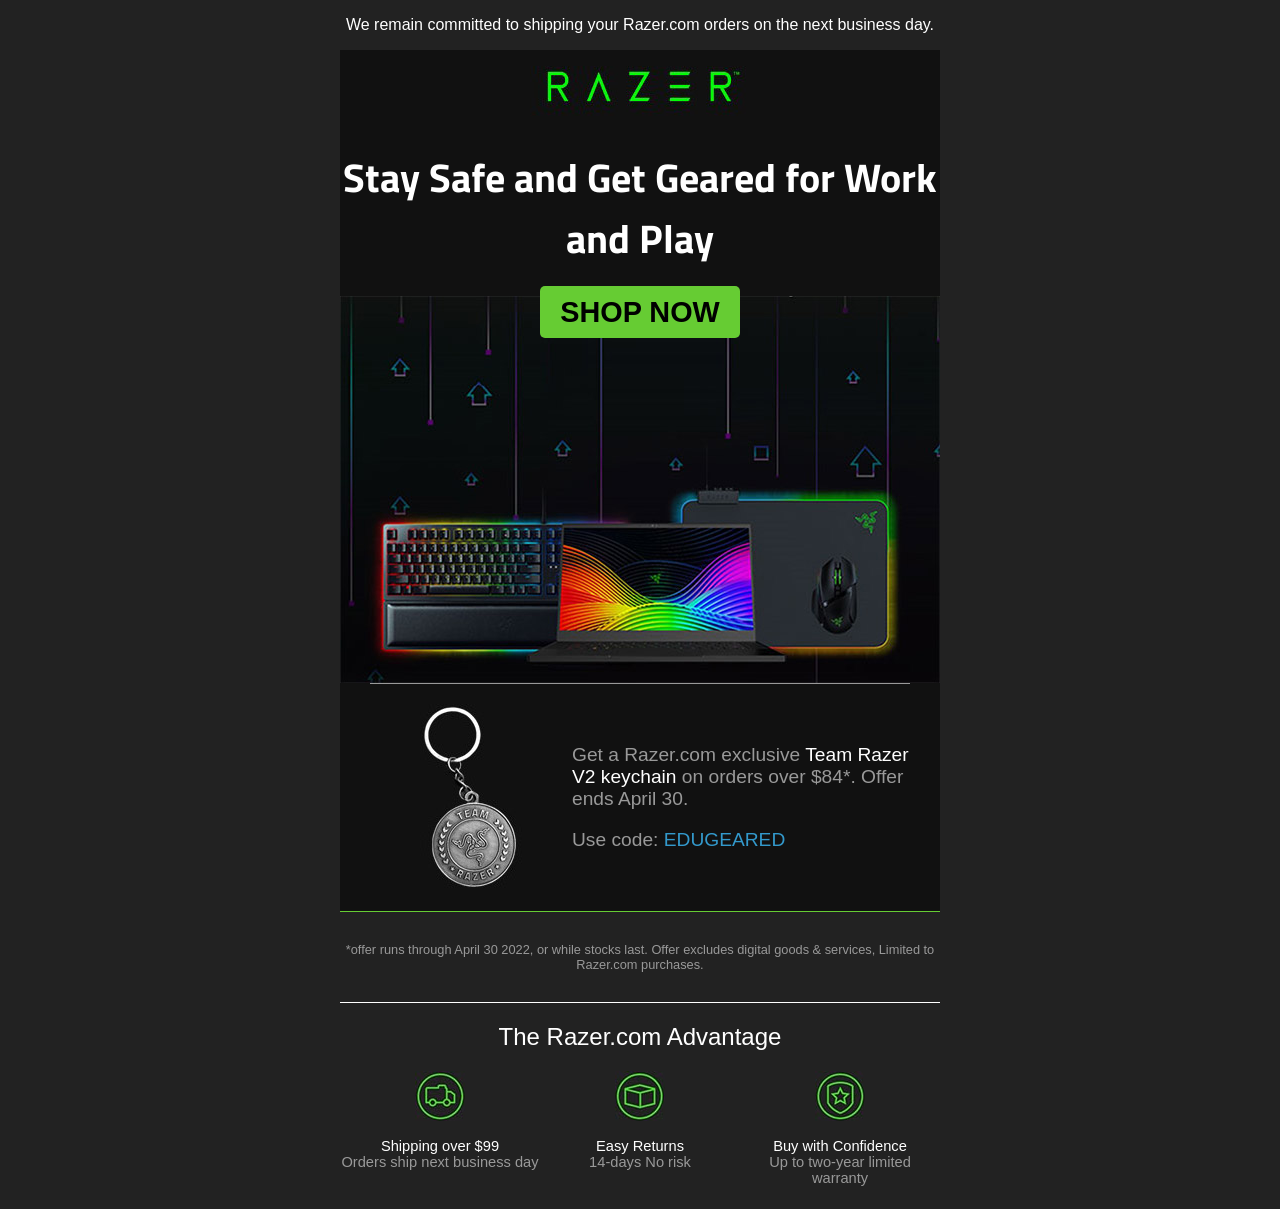
<file: newsletter/razer-newsletter.html>
<!doctype html>
<html lang="en">
<head>
	<meta charset="utf-8">
	<title>Razer - Stay Safe and Get Geared for Work and Play</title>
	<link rel="preconnect" href="https://fonts.googleapis.com">
	<link rel="preconnect" href="https://fonts.gstatic.com" crossorigin>
	<link href="https://fonts.googleapis.com/css2?family=Titillium+Web:wght@200&display=swap" rel="stylesheet">
	<style>
		body{
			background:#222222;
			text-align: center;
			font-family:Avernir, arial, sans-serif;
			color:white;
		}
		#container{
			/*border: 1px solid black;*/
			background:#111111;
			width: 600px;
			margin: 0 auto;
		}		
		h1{
 		 	font-family: "Titillium Web", sans-serif;
  			font-size: 2.5em;
		}
		#hero{
			background: url(razer-bg.jpg);
			height: 387px;
		}
		#hero a{
			color: black;
			text-transform: uppercase;
			background: #66cc33;
			border-radius: 5px;
			padding: 10px 20px;
			font-weight: bold;
			font-size: 1.8em;
			text-decoration: none;
		}
		#exclusive{
			width: 90%;
			border-top: 1px solid #999999;
			margin: 0 auto;
			display: flex;
			align-items: center;
		}
		#column1{
			margin: 20px 50px;
		}
		#exclusive p{
			font-size: 1.2em;
			text-align: left;
			color: #999999;
		}
		.white{
			color: white;
		}
		.blue{
			color: #3399cc;
		}
		#footnote{
			border-top: 1px solid #66cc33;
			background: #222222;
			font-size: 0.8em;
			color: #999999;
			padding: 30px 0px;
		}
		h2{
			border-top: 1px solid #fff;
			background: #222222;
			margin: 0px;
			padding: 20px 0;
			font-weight: normal;
		}
		#advantage{
			display:flex;
			background: #222222;
		}
		.perk{
			width:200px;
			text-align: center;
			color: #999999;
			font-size: 11pt;
		}
	</style>
</head>
<body>
	<p>We remain committed to shipping your Razer.com orders on the next business day.</p>
	<div id="container">
		<img src="logo-razer.jpg" alt="Razer logo"/>
		<h1>Stay Safe and Get Geared for Work and Play
		</h1>
		<div id="hero">
			<a href="https://www.razer.com/sg-en">Shop Now</a>
		</div>
		<div id="exclusive">
			<img src="keychain.jpg" alt="Razer keychain" id="column1"/>
			<div id="column2">
				<p>Get a Razer.com exclusive <span class="white">Team Razer V2 keychain</span> on orders over $84*.
					Offer ends April 30.</p>
				<p>Use code: <span class="blue">EDUGEARED</span></p>
			</div>
		</div>
		<div id="footnote">*offer runs through April 30 2022, or while stocks last. Offer excludes digital goods & services, Limited to Razer.com purchases.</div>
		<h2>The Razer.com Advantage</h2>
		<div id="advantage">
			<div class="perk"><img src="icon-shipping.jpg"/><p>
			<span class="white">Shipping over $99</span><br>Orders ship next business day
			</p></div>
			<div class="perk"><img src="icon-returns.jpg"/><p><span class="white">Easy Returns</span><br>14-days No risk</p></div>
			<div class="perk"><img src="icon-confidence.jpg"/><p><span class="white">Buy with Confidence</span><br>Up to two-year limited warranty</p></div>
		</div>
	</div>
</body>
</html>
</file>
